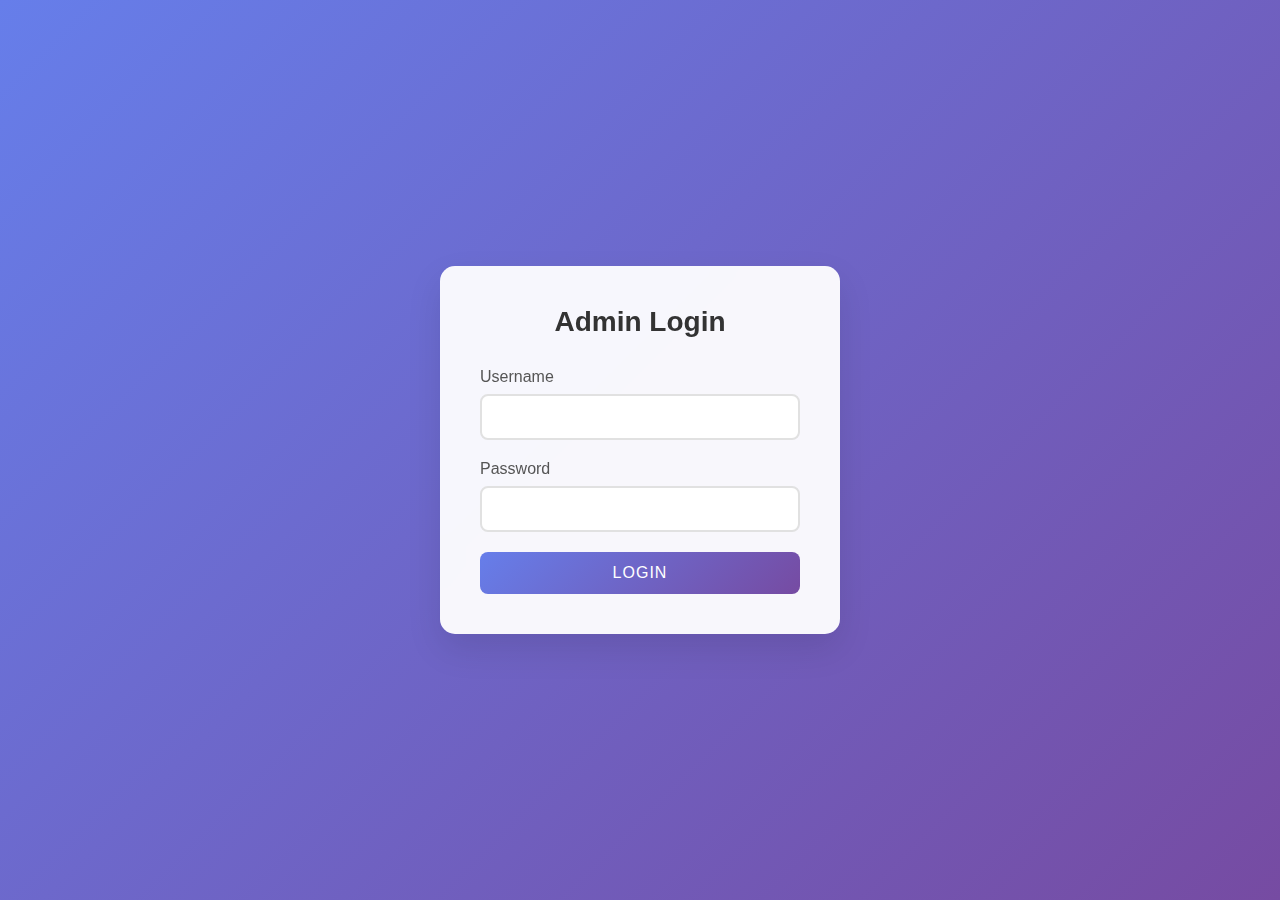
<file: Backend/AdminService/src/main/resources/static/js/index.html>
<!DOCTYPE html>
<html lang="en">
<head>
    <meta charset="UTF-8">
    <meta name="viewport" content="width=device-width, initial-scale=1.0">
    <title>Home Loan Admin Dashboard</title>
    <style>
        * {
            margin: 0;
            padding: 0;
            box-sizing: border-box;
        }

        body {
            font-family: 'Segoe UI', Tahoma, Geneva, Verdana, sans-serif;
            background: linear-gradient(135deg, #667eea 0%, #764ba2 100%);
            min-height: 100vh;
        }

        .container {
            max-width: 1200px;
            margin: 0 auto;
            padding: 20px;
        }

        /* Login Form Styles */
        .login-container {
            display: flex;
            justify-content: center;
            align-items: center;
            min-height: 100vh;
        }

        .login-form {
            background: rgba(255, 255, 255, 0.95);
            padding: 40px;
            border-radius: 15px;
            box-shadow: 0 15px 35px rgba(0, 0, 0, 0.1);
            backdrop-filter: blur(10px);
            width: 400px;
            transform: translateY(0);
            transition: all 0.3s ease;
        }

        .login-form:hover {
            transform: translateY(-5px);
            box-shadow: 0 20px 40px rgba(0, 0, 0, 0.15);
        }

        .login-form h2 {
            text-align: center;
            margin-bottom: 30px;
            color: #333;
            font-size: 28px;
            font-weight: 600;
        }

        .form-group {
            margin-bottom: 20px;
        }

        .form-group label {
            display: block;
            margin-bottom: 8px;
            color: #555;
            font-weight: 500;
        }

        .form-control {
            width: 100%;
            padding: 12px 15px;
            border: 2px solid #e1e1e1;
            border-radius: 8px;
            font-size: 16px;
            transition: all 0.3s ease;
        }

        .form-control:focus {
            outline: none;
            border-color: #667eea;
            box-shadow: 0 0 0 3px rgba(102, 126, 234, 0.1);
        }

        .btn {
            padding: 12px 30px;
            border: none;
            border-radius: 8px;
            cursor: pointer;
            font-size: 16px;
            font-weight: 500;
            transition: all 0.3s ease;
            text-transform: uppercase;
            letter-spacing: 1px;
        }

        .btn-primary {
            background: linear-gradient(135deg, #667eea 0%, #764ba2 100%);
            color: white;
            width: 100%;
        }

        .btn-primary:hover {
            transform: translateY(-2px);
            box-shadow: 0 8px 20px rgba(102, 126, 234, 0.3);
        }

        .btn-success {
            background: linear-gradient(135deg, #11998e 0%, #38ef7d 100%);
            color: white;
            margin-right: 10px;
        }

        .btn-danger {
            background: linear-gradient(135deg, #ff416c 0%, #ff4b2b 100%);
            color: white;
        }

        .btn-secondary {
            background: linear-gradient(135deg, #8e9aaf 0%, #cbc0d3 100%);
            color: white;
        }

        /* Dashboard Styles */
        .dashboard {
            display: none;
        }

        .header {
            background: rgba(255, 255, 255, 0.95);
            padding: 20px;
            border-radius: 15px;
            margin-bottom: 20px;
            box-shadow: 0 5px 15px rgba(0, 0, 0, 0.1);
        }

        .header h1 {
            color: #333;
            margin-bottom: 10px;
        }

        .stats-grid {
            display: grid;
            grid-template-columns: repeat(auto-fit, minmax(250px, 1fr));
            gap: 20px;
            margin-bottom: 30px;
        }

        .stat-card {
            background: rgba(255, 255, 255, 0.95);
            padding: 25px;
            border-radius: 15px;
            box-shadow: 0 5px 15px rgba(0, 0, 0, 0.1);
            text-align: center;
            transition: all 0.3s ease;
        }

        .stat-card:hover {
            transform: translateY(-5px);
            box-shadow: 0 10px 25px rgba(0, 0, 0, 0.15);
        }

        .stat-number {
            font-size: 2.5rem;
            font-weight: bold;
            margin-bottom: 10px;
        }

        .stat-label {
            color: #666;
            font-size: 1rem;
        }

        .pending { color: #f39c12; }
        .approved { color: #27ae60; }
        .rejected { color: #e74c3c; }
        .total { color: #3498db; }

        .applications-table {
            background: rgba(255, 255, 255, 0.95);
            border-radius: 15px;
            padding: 25px;
            box-shadow: 0 5px 15px rgba(0, 0, 0, 0.1);
            overflow-x: auto;
        }

        .table {
            width: 100%;
            border-collapse: collapse;
            margin-top: 20px;
        }

        .table th,
        .table td {
            padding: 12px 15px;
            text-align: left;
            border-bottom: 1px solid #e1e1e1;
        }

        .table th {
            background: linear-gradient(135deg, #667eea 0%, #764ba2 100%);
            color: white;
            font-weight: 600;
            text-transform: uppercase;
            letter-spacing: 1px;
        }

        .table tbody tr:hover {
            background-color: #f8f9fa;
        }

        .status-badge {
            padding: 5px 12px;
            border-radius: 20px;
            font-size: 12px;
            font-weight: 600;
            text-transform: uppercase;
        }

        .status-pending {
            background: #fff3cd;
            color: #856404;
        }

        .status-approved {
            background: #d4edda;
            color: #155724;
        }

        .status-rejected {
            background: #f8d7da;
            color: #721c24;
        }

        .status-verified {
            background: #cce5ff;
            color: #004085;
        }

        /* Modal Styles */
        .modal {
            display: none;
            position: fixed;
            z-index: 1000;
            left: 0;
            top: 0;
            width: 100%;
            height: 100%;
            background: rgba(0, 0, 0, 0.5);
            backdrop-filter: blur(5px);
        }

        .modal-content {
            background: white;
            margin: 2% auto;
            padding: 30px;
            border-radius: 15px;
            width: 90%;
            max-width: 800px;
            max-height: 90vh;
            overflow-y: auto;
            box-shadow: 0 20px 60px rgba(0, 0, 0, 0.3);
            animation: modalSlideIn 0.3s ease-out;
        }

        @keyframes modalSlideIn {
            from {
                opacity: 0;
                transform: translateY(-50px);
            }
            to {
                opacity: 1;
                transform: translateY(0);
            }
        }

        .close {
            color: #aaa;
            float: right;
            font-size: 28px;
            font-weight: bold;
            cursor: pointer;
            transition: color 0.3s ease;
        }

        .close:hover {
            color: #000;
        }

        .detail-grid {
            display: grid;
            grid-template-columns: repeat(auto-fit, minmax(300px, 1fr));
            gap: 20px;
            margin: 20px 0;
        }

        .detail-section {
            background: #f8f9fa;
            padding: 20px;
            border-radius: 10px;
            border-left: 4px solid #667eea;
        }

        .detail-section h4 {
            color: #333;
            margin-bottom: 15px;
            font-size: 18px;
        }

        .detail-item {
            display: flex;
            justify-content: space-between;
            margin-bottom: 10px;
            padding-bottom: 5px;
            border-bottom: 1px solid #e1e1e1;
        }

        .detail-label {
            font-weight: 600;
            color: #555;
        }

        .detail-value {
            color: #333;
        }

        .action-buttons {
            margin-top: 30px;
            display: flex;
            justify-content: center;
            gap: 15px;
        }

        .logout-btn {
            position: absolute;
            top: 20px;
            right: 20px;
            background: linear-gradient(135deg, #ff416c 0%, #ff4b2b 100%);
            color: white;
            border: none;
            padding: 10px 20px;
            border-radius: 8px;
            cursor: pointer;
            font-weight: 500;
        }

        .search-filter {
            display: flex;
            gap: 15px;
            margin-bottom: 20px;
            flex-wrap: wrap;
        }

        .search-filter input,
        .search-filter select {
            padding: 10px;
            border: 2px solid #e1e1e1;
            border-radius: 8px;
            font-size: 14px;
        }

        .search-filter input:focus,
        .search-filter select:focus {
            outline: none;
            border-color: #667eea;
        }

        @media (max-width: 768px) {
            .container {
                padding: 10px;
            }
            
            .modal-content {
                width: 95%;
                margin: 5% auto;
                padding: 20px;
            }
            
            .detail-grid {
                grid-template-columns: 1fr;
            }
            
            .search-filter {
                flex-direction: column;
            }
        }
    </style>
</head>
<body>
    <!-- Login Form -->
    <div id="loginContainer" class="login-container">
        <form class="login-form" id="loginForm">
            <h2>Admin Login</h2>
            <div class="form-group">
                <label for="username">Username</label>
                <input type="text" id="username" class="form-control" required>
            </div>
            <div class="form-group">
                <label for="password">Password</label>
                <input type="password" id="password" class="form-control" required>
            </div>
            <button type="submit" class="btn btn-primary">Login</button>
        </form>
    </div>

    <!-- Dashboard -->
    <div id="dashboard" class="dashboard">
        <button class="logout-btn" onclick="logout()">Logout</button>
        
        <div class="container">
            <div class="header">
                <h1>Home Loan Admin Dashboard</h1>
                <p>Welcome, <span id="adminName">Admin</span> | <span id="currentDate"></span></p>
            </div>

            <!-- Statistics Cards -->
            <div class="stats-grid">
                <div class="stat-card">
                    <div class="stat-number total" id="totalApplications">25</div>
                    <div class="stat-label">Total Applications</div>
                </div>
                <div class="stat-card">
                    <div class="stat-number pending" id="pendingApplications">8</div>
                    <div class="stat-label">Pending Review</div>
                </div>
                <div class="stat-card">
                    <div class="stat-number approved" id="approvedApplications">12</div>
                    <div class="stat-label">Approved</div>
                </div>
                <div class="stat-card">
                    <div class="stat-number rejected" id="rejectedApplications">5</div>
                    <div class="stat-label">Rejected</div>
                </div>
            </div>

            <!-- Applications Table -->
            <div class="applications-table">
                <h3>Loan Applications</h3>
                
                <!-- Search and Filter -->
                <div class="search-filter">
                    <input type="text" id="searchInput" placeholder="Search by Application Number or Customer Name..." style="flex: 1; min-width: 250px;">
                    <select id="statusFilter">
                        <option value="">All Status</option>
                        <option value="Submitted">Submitted</option>
                        <option value="Sent for verification">Sent for verification</option>
                        <option value="Verified">Verified</option>
                        <option value="Approved">Approved</option>
                        <option value="Rejected">Rejected</option>
                    </select>
                    <select id="amountFilter">
                        <option value="">All Amounts</option>
                        <option value="0-500000">₹0 - ₹5 Lakh</option>
                        <option value="500000-1000000">₹5 - ₹10 Lakh</option>
                        <option value="1000000-2000000">₹10 - ₹20 Lakh</option>
                        <option value="2000000+">₹20 Lakh+</option>
                    </select>
                </div>

                <table class="table" id="applicationsTable">
                    <thead>
                        <tr>
                            <th>App Number</th>
                            <th>Customer Name</th>
                            <th>Amount</th>
                            <th>Tenure</th>
                            <th>Status</th>
                            <th>Applied Date</th>
                            <th>Actions</th>
                        </tr>
                    </thead>
                    <tbody id="applicationsTableBody">
                        <!-- Sample data will be populated by JavaScript -->
                    </tbody>
                </table>
            </div>
        </div>
    </div>

    <!-- Application Details Modal -->
    <div id="applicationModal" class="modal">
        <div class="modal-content">
            <span class="close">&times;</span>
            <h2 id="modalTitle">Application Details</h2>
            
            <div class="detail-grid">
                <div class="detail-section">
                    <h4>Customer Information</h4>
                    <div class="detail-item">
                        <span class="detail-label">Full Name:</span>
                        <span class="detail-value" id="customerName">-</span>
                    </div>
                    <div class="detail-item">
                        <span class="detail-label">Email:</span>
                        <span class="detail-value" id="customerEmail">-</span>
                    </div>
                    <div class="detail-item">
                        <span class="detail-label">Phone:</span>
                        <span class="detail-value" id="customerPhone">-</span>
                    </div>
                    <div class="detail-item">
                        <span class="detail-label">Date of Birth:</span>
                        <span class="detail-value" id="customerDOB">-</span>
                    </div>
                    <div class="detail-item">
                        <span class="detail-label">Aadhar No:</span>
                        <span class="detail-value" id="customerAadhar">-</span>
                    </div>
                    <div class="detail-item">
                        <span class="detail-label">PAN:</span>
                        <span class="detail-value" id="customerPAN">-</span>
                    </div>
                </div>

                <div class="detail-section">
                    <h4>Income Details</h4>
                    <div class="detail-item">
                        <span class="detail-label">Monthly Salary:</span>
                        <span class="detail-value" id="monthlySalary">-</span>
                    </div>
                    <div class="detail-item">
                        <span class="detail-label">Other Income:</span>
                        <span class="detail-value" id="otherIncome">-</span>
                    </div>
                    <div class="detail-item">
                        <span class="detail-label">Employer Name:</span>
                        <span class="detail-value" id="employerName">-</span>
                    </div>
                    <div class="detail-item">
                        <span class="detail-label">Employment Type:</span>
                        <span class="detail-value" id="employmentType">-</span>
                    </div>
                    <div class="detail-item">
                        <span class="detail-label">Total Income:</span>
                        <span class="detail-value" id="totalIncome">-</span>
                    </div>
                </div>

                <div class="detail-section">
                    <h4>Property Details</h4>
                    <div class="detail-item">
                        <span class="detail-label">Property Name:</span>
                        <span class="detail-value" id="propertyName">-</span>
                    </div>
                    <div class="detail-item">
                        <span class="detail-label">Location:</span>
                        <span class="detail-value" id="propertyLocation">-</span>
                    </div>
                    <div class="detail-item">
                        <span class="detail-label">Estimated Cost:</span>
                        <span class="detail-value" id="propertyCost">-</span>
                    </div>
                    <div class="detail-item">
                        <span class="detail-label">Property Type:</span>
                        <span class="detail-value" id="propertyType">-</span>
                    </div>
                </div>

                <div class="detail-section">
                    <h4>Loan Details</h4>
                    <div class="detail-item">
                        <span class="detail-label">Requested Amount:</span>
                        <span class="detail-value" id="loanAmount">-</span>
                    </div>
                    <div class="detail-item">
                        <span class="detail-label">Tenure:</span>
                        <span class="detail-value" id="loanTenure">-</span>
                    </div>
                    <div class="detail-item">
                        <span class="detail-label">Interest Rate:</span>
                        <span class="detail-value" id="interestRate">8.5%</span>
                    </div>
                    <div class="detail-item">
                        <span class="detail-label">Calculated EMI:</span>
                        <span class="detail-value" id="calculatedEMI">-</span>
                    </div>
                    <div class="detail-item">
                        <span class="detail-label">Eligible Amount:</span>
                        <span class="detail-value" id="eligibleAmount">-</span>
                    </div>
                    <div class="detail-item">
                        <span class="detail-label">Current Status:</span>
                        <span class="detail-value" id="currentStatus">-</span>
                    </div>
                </div>
            </div>

            <div class="action-buttons">
                <button class="btn btn-success" onclick="approveApplication()">Approve Application</button>
                <button class="btn btn-danger" onclick="rejectApplication()">Reject Application</button>
                <button class="btn btn-secondary" onclick="markAsVerified()">Mark as Verified</button>
            </div>
        </div>
    </div>

    <script>
        // Sample application data
        let applications = [
            {
                id: 1,
                applicationNumber: "HL001",
                customerName: "Rajesh Kumar",
                email: "rajesh.kumar@email.com",
                phone: "+91 9876543210",
                dob: "1985-06-15",
                aadhar: "1234-5678-9012",
                pan: "ABCDE1234F",
                monthlySalary: 75000,
                otherIncome: 10000,
                employerName: "TCS",
                employmentType: "Salaried",
                propertyName: "Green Valley Apartments",
                propertyLocation: "Hyderabad",
                propertyCost: 5000000,
                propertyType: "Residential",
                loanAmount: 4000000,
                tenure: 240,
                status: "Submitted",
                appliedDate: "2024-01-15"
            },
            {
                id: 2,
                applicationNumber: "HL002",
                customerName: "Priya Sharma",
                email: "priya.sharma@email.com",
                phone: "+91 9876543211",
                dob: "1990-03-22",
                aadhar: "2345-6789-0123",
                pan: "BCDEF2345G",
                monthlySalary: 60000,
                otherIncome: 5000,
                employerName: "Infosys",
                employmentType: "Salaried",
                propertyName: "Sun City Heights",
                propertyLocation: "Bangalore",
                propertyCost: 3500000,
                propertyType: "Residential",
                loanAmount: 2800000,
                tenure: 180,
                status: "Sent for verification",
                appliedDate: "2024-01-18"
            },
            {
                id: 3,
                applicationNumber: "HL003",
                customerName: "Amit Patel",
                email: "amit.patel@email.com",
                phone: "+91 9876543212",
                dob: "1988-09-10",
                aadhar: "3456-7890-1234",
                pan: "CDEFG3456H",
                monthlySalary: 90000,
                otherIncome: 15000,
                employerName: "Wipro",
                employmentType: "Salaried",
                propertyName: "Elite Residency",
                propertyLocation: "Pune",
                propertyCost: 6000000,
                propertyType: "Residential",
                loanAmount: 4800000,
                tenure: 300,
                status: "Verified",
                appliedDate: "2024-01-20"
            },
            {
                id: 4,
                applicationNumber: "HL004",
                customerName: "Sneha Reddy",
                email: "sneha.reddy@email.com",
                phone: "+91 9876543213",
                dob: "1992-12-05",
                aadhar: "4567-8901-2345",
                pan: "DEFGH4567I",
                monthlySalary: 55000,
                otherIncome: 8000,
                employerName: "Accenture",
                employmentType: "Salaried",
                propertyName: "Royal Gardens",
                propertyLocation: "Chennai",
                propertyCost: 4200000,
                propertyType: "Residential",
                loanAmount: 3400000,
                tenure: 240,
                status: "Approved",
                appliedDate: "2024-01-12"
            },
            {
                id: 5,
                applicationNumber: "HL005",
                customerName: "Vikram Singh",
                email: "vikram.singh@email.com",
                phone: "+91 9876543214",
                dob: "1987-04-18",
                aadhar: "5678-9012-3456",
                pan: "EFGHI5678J",
                monthlySalary: 45000,
                otherIncome: 3000,
                employerName: "Tech Mahindra",
                employmentType: "Salaried",
                propertyName: "Dream Homes",
                propertyLocation: "Mumbai",
                propertyCost: 3000000,
                propertyType: "Residential",
                loanAmount: 2500000,
                tenure: 180,
                status: "Rejected",
                appliedDate: "2024-01-10"
            }
        ];

        let currentApplicationId = null;

        // Login functionality
        document.getElementById('loginForm').addEventListener('submit', function(e) {
            e.preventDefault();
            const username = document.getElementById('username').value;
            const password = document.getElementById('password').value;

            // Simple validation (in real application, this would be server-side)
            if (username === 'admin' && password === 'admin123') {
                document.getElementById('loginContainer').style.display = 'none';
                document.getElementById('dashboard').style.display = 'block';
                document.getElementById('adminName').textContent = username;
                loadDashboard();
            } else {
                alert('Invalid credentials! Use admin/admin123');
            }
        });

        // Load dashboard data
        function loadDashboard() {
            updateCurrentDate();
            updateStatistics();
            renderApplicationsTable();
        }

        // Update current date
        function updateCurrentDate() {
            const now = new Date();
            const options = { 
                year: 'numeric', 
                month: 'long', 
                day: 'numeric',
                hour: '2-digit',
                minute: '2-digit'
            };
            document.getElementById('currentDate').textContent = now.toLocaleDateString('en-IN', options);
        }

        // Update statistics
        function updateStatistics() {
            const total = applications.length;
            const pending = applications.filter(app => 
                app.status === 'Submitted' || app.status === 'Sent for verification'
            ).length;
            const approved = applications.filter(app => app.status === 'Approved').length;
            const rejected = applications.filter(app => app.status === 'Rejected').length;

            document.getElementById('totalApplications').textContent = total;
            document.getElementById('pendingApplications').textContent = pending;
            document.getElementById('approvedApplications').textContent = approved;
            document.getElementById('rejectedApplications').textContent = rejected;
        }

        // Render applications table
        function renderApplicationsTable(filteredApplications = applications) {
            const tbody = document.getElementById('applicationsTableBody');
            tbody.innerHTML = '';

            filteredApplications.forEach(app => {
                const row = document.createElement('tr');
                row.innerHTML = `
                    <td>${app.applicationNumber}</td>
                    <td>${app.customerName}</td>
                    <td>₹${app.loanAmount.toLocaleString('en-IN')}</td>
                    <td>${app.tenure} months</td>
                    <td><span class="status-badge status-${app.status.toLowerCase().replace(/\s+/g, '-')}">${app.status}</span></td>
                    <td>${new Date(app.appliedDate).toLocaleDateString('en-IN')}</td>
                    <td>
                        <button class="btn btn-secondary" onclick="viewApplication(${app.id})" style="padding: 5px 10px; font-size: 12px;">View Details</button>
                    </td>
                `;
                tbody.appendChild(row);
            });
        }

        // View application details
        function viewApplication(applicationId) {
            const app = applications.find(a => a.id === applicationId);
            if (!app) return;

            currentApplicationId = applicationId;

            // Populate modal with application data
            document.getElementById('modalTitle').textContent = `Application ${app.applicationNumber} - Details`;
            document.getElementById('customerName').textContent = app.customerName;
            document.getElementById('customerEmail').textContent = app.email;
            document.getElementById('customerPhone').textContent = app.phone;
            document.getElementById('customerDOB').textContent = new Date(app.dob).toLocaleDateString('en-IN');
            document.getElementById('customerAadhar').textContent = app.aadhar;
            document.getElementById('customerPAN').textContent = app.pan;
            
            document.getElementById('monthlySalary').textContent = `₹${app.monthlySalary.toLocaleString('en-IN')}`;
            document.getElementById('otherIncome').textContent = `₹${app.otherIncome.toLocaleString('en-IN')}`;
            document.getElementById('employerName').textContent = app.employerName;
            document.getElementById('employmentType').textContent = app.employmentType;
            document.getElementById('totalIncome').textContent = `₹${(app.monthlySalary + app.otherIncome).toLocaleString('en-IN')}`;
            
            document.getElementById('propertyName').textContent = app.propertyName;
            document.getElementById('propertyLocation').textContent = app.propertyLocation;
            document.getElementById('propertyCost').textContent = `₹${app.propertyCost.toLocaleString('en-IN')}`;
            document.getElementById('propertyType').textContent = app.propertyType;
            
            document.getElementById('loanAmount').textContent = `₹${app.loanAmount.toLocaleString('en-IN')}`;
            document.getElementById('loanTenure').textContent = `${app.tenure} months`;
            
            // Calculate EMI and eligible amount
            const emi = calculateEMI(app.loanAmount, app.tenure, 8.5);
            const eligibleAmount = calculateEligibleAmount(app.monthlySalary);
            
            document.getElementById('calculatedEMI').textContent = `₹${emi.toLocaleString('en-IN')}`;
            document.getElementById('eligibleAmount').textContent = `₹${eligibleAmount.toLocaleString('en-IN')}`;
            document.getElementById('currentStatus').textContent = app.status;

            // Show modal
            document.getElementById('applicationModal').style.display = 'block';
        }

        // Calculate EMI
        function calculateEMI(principal, tenure, rate) {
            const monthlyRate = rate / (12 * 100);
            if (monthlyRate === 0) return principal / tenure;
            
            const factor = Math.pow(1 + monthlyRate, tenure);
            return Math.round((principal * monthlyRate * factor) / (factor - 1));
        }

        // Calculate eligible loan amount
        function calculateEligibleAmount(monthlySalary) {
            return Math.round(60 * (0.6 * monthlySalary));
        }

        // Approve application
        function approveApplication() {
            if (currentApplicationId) {
                const app = applications.find(a => a.id === currentApplicationId);
                if (app) {
                    app.status = 'Approved';
                    closeModal();
                    renderApplicationsTable();
                    updateStatistics();
                    showNotification('Application approved successfully!', 'success');
                }
            }
        }

        // Reject application
        function rejectApplication() {
            if (currentApplicationId) {
                const reason = prompt('Please enter rejection reason:');
                if (reason) {
                    const app = applications.find(a => a.id === currentApplicationId);
                    if (app) {
                        app.status = 'Rejected';
                        app.rejectionReason = reason;
                        closeModal();
                        renderApplicationsTable();
                        updateStatistics();
                        showNotification('Application rejected successfully!', 'error');
                    }
                }
            }
        }

        // Mark as verified
        function markAsVerified() {
            if (currentApplicationId) {
                const app = applications.find(a => a.id === currentApplicationId);
                if (app) {
                    app.status = 'Verified';
                    closeModal();
                    renderApplicationsTable();
                    updateStatistics();
                    showNotification('Application marked as verified!', 'info');
                }
            }
        }

        // Close modal
        function closeModal() {
            document.getElementById('applicationModal').style.display = 'none';
            currentApplicationId = null;
        }

        // Show notification
        function showNotification(message, type) {
            const notification = document.createElement('div');
            notification.style.cssText = `
                position: fixed;
                top: 20px;
                right: 20px;
                padding: 15px 25px;
                border-radius: 8px;
                color: white;
                font-weight: 500;
                z-index: 10000;
                animation: slideInRight 0.3s ease-out;
            `;
            
            switch(type) {
                case 'success':
                    notification.style.background = 'linear-gradient(135deg, #11998e 0%, #38ef7d 100%)';
                    break;
                case 'error':
                    notification.style.background = 'linear-gradient(135deg, #ff416c 0%, #ff4b2b 100%)';
                    break;
                case 'info':
                    notification.style.background = 'linear-gradient(135deg, #667eea 0%, #764ba2 100%)';
                    break;
            }
            
            notification.textContent = message;
            document.body.appendChild(notification);
            
            setTimeout(() => {
                notification.remove();
            }, 3000);
        }

        // Search and filter functionality
        document.getElementById('searchInput').addEventListener('input', filterApplications);
        document.getElementById('statusFilter').addEventListener('change', filterApplications);
        document.getElementById('amountFilter').addEventListener('change', filterApplications);

        function filterApplications() {
            const searchTerm = document.getElementById('searchInput').value.toLowerCase();
            const statusFilter = document.getElementById('statusFilter').value;
            const amountFilter = document.getElementById('amountFilter').value;

            let filteredApps = applications.filter(app => {
                const matchesSearch = app.applicationNumber.toLowerCase().includes(searchTerm) ||
                                    app.customerName.toLowerCase().includes(searchTerm);
                
                const matchesStatus = !statusFilter || app.status === statusFilter;
                
                let matchesAmount = true;
                if (amountFilter) {
                    const amount = app.loanAmount;
                    switch(amountFilter) {
                        case '0-500000':
                            matchesAmount = amount <= 500000;
                            break;
                        case '500000-1000000':
                            matchesAmount = amount > 500000 && amount <= 1000000;
                            break;
                        case '1000000-2000000':
                            matchesAmount = amount > 1000000 && amount <= 2000000;
                            break;
                        case '2000000+':
                            matchesAmount = amount > 2000000;
                            break;
                    }
                }
                
                return matchesSearch && matchesStatus && matchesAmount;
            });

            renderApplicationsTable(filteredApps);
        }

        // Logout functionality
        function logout() {
            if (confirm('Are you sure you want to logout?')) {
                document.getElementById('dashboard').style.display = 'none';
                document.getElementById('loginContainer').style.display = 'flex';
                document.getElementById('username').value = '';
                document.getElementById('password').value = '';
            }
        }

        // Modal close functionality
        document.querySelector('.close').addEventListener('click', closeModal);
        
        window.addEventListener('click', function(event) {
            const modal = document.getElementById('applicationModal');
            if (event.target === modal) {
                closeModal();
            }
        });

        // Add CSS animation for notifications
        const style = document.createElement('style');
        style.textContent = `
            @keyframes slideInRight {
                from {
                    opacity: 0;
                    transform: translateX(100px);
                }
                to {
                    opacity: 1;
                    transform: translateX(0);
                }
            }
        `;
        document.head.appendChild(style);

        // Add more sample applications for demonstration
        function addMoreSampleData() {
            const moreSampleApps = [
                {
                    id: 6,
                    applicationNumber: "HL006",
                    customerName: "Anita Desai",
                    email: "anita.desai@email.com",
                    phone: "+91 9876543215",
                    dob: "1989-07-25",
                    aadhar: "6789-0123-4567",
                    pan: "FGHIJ6789K",
                    monthlySalary: 80000,
                    otherIncome: 12000,
                    employerName: "IBM",
                    employmentType: "Salaried",
                    propertyName: "Paradise Heights",
                    propertyLocation: "Delhi",
                    propertyCost: 7500000,
                    propertyType: "Residential",
                    loanAmount: 6000000,
                    tenure: 240,
                    status: "Submitted",
                    appliedDate: "2024-01-25"
                },
                {
                    id: 7,
                    applicationNumber: "HL007",
                    customerName: "Rohit Mehta",
                    email: "rohit.mehta@email.com",
                    phone: "+91 9876543216",
                    dob: "1986-11-12",
                    aadhar: "7890-1234-5678",
                    pan: "GHIJK7890L",
                    monthlySalary: 95000,
                    otherIncome: 20000,
                    employerName: "Google",
                    employmentType: "Salaried",
                    propertyName: "Tech Park Residency",
                    propertyLocation: "Bangalore",
                    propertyCost: 8000000,
                    propertyType: "Residential",
                    loanAmount: 6400000,
                    tenure: 300,
                    status: "Sent for verification",
                    appliedDate: "2024-01-22"
                },
                {
                    id: 8,
                    applicationNumber: "HL008",
                    customerName: "Kavya Nair",
                    email: "kavya.nair@email.com",
                    phone: "+91 9876543217",
                    dob: "1993-02-14",
                    aadhar: "8901-2345-6789",
                    pan: "HIJKL8901M",
                    monthlySalary: 50000,
                    otherIncome: 5000,
                    employerName: "Cognizant",
                    employmentType: "Salaried",
                    propertyName: "Green Meadows",
                    propertyLocation: "Kochi",
                    propertyCost: 3800000,
                    propertyType: "Residential",
                    loanAmount: 3000000,
                    tenure: 240,
                    status: "Verified",
                    appliedDate: "2024-01-19"
                }
            ];

            applications = applications.concat(moreSampleApps);
            updateStatistics();
            renderApplicationsTable();
        }

        // Add keyboard shortcuts
        document.addEventListener('keydown', function(e) {
            // Escape key to close modal
            if (e.key === 'Escape') {
                closeModal();
            }
            
            // Ctrl+F to focus search
            if (e.ctrlKey && e.key === 'f') {
                e.preventDefault();
                document.getElementById('searchInput').focus();
            }
        });

        // Auto-refresh dashboard every 30 seconds
        setInterval(() => {
            if (document.getElementById('dashboard').style.display === 'block') {
                updateCurrentDate();
                // In a real application, you would fetch new data from server here
            }
        }, 30000);

        // Initialize with additional sample data
        addMoreSampleData();

        // Add export functionality
        function exportApplicationsToCSV() {
            const headers = ['Application Number', 'Customer Name', 'Email', 'Phone', 'Loan Amount', 'Tenure', 'Status', 'Applied Date'];
            const csvContent = [
                headers.join(','),
                ...applications.map(app => [
                    app.applicationNumber,
                    app.customerName,
                    app.email,
                    app.phone,
                    app.loanAmount,
                    app.tenure,
                    app.status,
                    app.appliedDate
                ].join(','))
            ].join('\n');

            const blob = new Blob([csvContent], { type: 'text/csv' });
            const url = window.URL.createObjectURL(blob);
            const a = document.createElement('a');
            a.setAttribute('hidden', '');
            a.setAttribute('href', url);
            a.setAttribute('download', 'loan_applications.csv');
            document.body.appendChild(a);
            a.click();
            document.body.removeChild(a);
        }

        // Add export button to the applications table
        document.addEventListener('DOMContentLoaded', function() {
            const tableHeader = document.querySelector('.applications-table h3');
            if (tableHeader) {
                const exportBtn = document.createElement('button');
                exportBtn.className = 'btn btn-secondary';
                exportBtn.style.cssText = 'float: right; margin-top: -5px; padding: 8px 15px; font-size: 14px;';
                exportBtn.textContent = 'Export CSV';
                exportBtn.onclick = exportApplicationsToCSV;
                tableHeader.parentNode.insertBefore(exportBtn, tableHeader.nextSibling);
            }
        });

        // Print functionality
        function printApplicationDetails() {
            if (currentApplicationId) {
                const app = applications.find(a => a.id === currentApplicationId);
                if (app) {
                    const printWindow = window.open('', '_blank');
                    const emi = calculateEMI(app.loanAmount, app.tenure, 8.5);
                    const eligibleAmount = calculateEligibleAmount(app.monthlySalary);
                    
                    printWindow.document.write(`
                        <html>
                            <head>
                                <title>Application ${app.applicationNumber} - Details</title>
                                <style>
                                    body { font-family: Arial, sans-serif; margin: 20px; }
                                    .header { text-align: center; margin-bottom: 30px; border-bottom: 2px solid #333; padding-bottom: 10px; }
                                    .section { margin-bottom: 20px; }
                                    .section h3 { background: #f0f0f0; padding: 10px; margin: 0 0 10px 0; }
                                    .detail { display: flex; justify-content: space-between; padding: 5px 0; border-bottom: 1px solid #eee; }
                                    .label { font-weight: bold; }
                                    .value { text-align: right; }
                                </style>
                            </head>
                            <body>
                                <div class="header">
                                    <h1>Home Loan Application Details</h1>
                                    <h2>Application Number: ${app.applicationNumber}</h2>
                                </div>
                                
                                <div class="section">
                                    <h3>Customer Information</h3>
                                    <div class="detail"><span class="label">Full Name:</span><span class="value">${app.customerName}</span></div>
                                    <div class="detail"><span class="label">Email:</span><span class="value">${app.email}</span></div>
                                    <div class="detail"><span class="label">Phone:</span><span class="value">${app.phone}</span></div>
                                    <div class="detail"><span class="label">Date of Birth:</span><span class="value">${new Date(app.dob).toLocaleDateString('en-IN')}</span></div>
                                    <div class="detail"><span class="label">Aadhar No:</span><span class="value">${app.aadhar}</span></div>
                                    <div class="detail"><span class="label">PAN:</span><span class="value">${app.pan}</span></div>
                                </div>
                                
                                <div class="section">
                                    <h3>Income Details</h3>
                                    <div class="detail"><span class="label">Monthly Salary:</span><span class="value">₹${app.monthlySalary.toLocaleString('en-IN')}</span></div>
                                    <div class="detail"><span class="label">Other Income:</span><span class="value">₹${app.otherIncome.toLocaleString('en-IN')}</span></div>
                                    <div class="detail"><span class="label">Employer Name:</span><span class="value">${app.employerName}</span></div>
                                    <div class="detail"><span class="label">Employment Type:</span><span class="value">${app.employmentType}</span></div>
                                    <div class="detail"><span class="label">Total Income:</span><span class="value">₹${(app.monthlySalary + app.otherIncome).toLocaleString('en-IN')}</span></div>
                                </div>
                                
                                <div class="section">
                                    <h3>Property Details</h3>
                                    <div class="detail"><span class="label">Property Name:</span><span class="value">${app.propertyName}</span></div>
                                    <div class="detail"><span class="label">Location:</span><span class="value">${app.propertyLocation}</span></div>
                                    <div class="detail"><span class="label">Estimated Cost:</span><span class="value">₹${app.propertyCost.toLocaleString('en-IN')}</span></div>
                                    <div class="detail"><span class="label">Property Type:</span><span class="value">${app.propertyType}</span></div>
                                </div>
                                
                                <div class="section">
                                    <h3>Loan Details</h3>
                                    <div class="detail"><span class="label">Requested Amount:</span><span class="value">₹${app.loanAmount.toLocaleString('en-IN')}</span></div>
                                    <div class="detail"><span class="label">Tenure:</span><span class="value">${app.tenure} months</span></div>
                                    <div class="detail"><span class="label">Interest Rate:</span><span class="value">8.5%</span></div>
                                    <div class="detail"><span class="label">Calculated EMI:</span><span class="value">₹${emi.toLocaleString('en-IN')}</span></div>
                                    <div class="detail"><span class="label">Eligible Amount:</span><span class="value">₹${eligibleAmount.toLocaleString('en-IN')}</span></div>
                                    <div class="detail"><span class="label">Current Status:</span><span class="value">${app.status}</span></div>
                                    <div class="detail"><span class="label">Applied Date:</span><span class="value">${new Date(app.appliedDate).toLocaleDateString('en-IN')}</span></div>
                                </div>
                            </body>
                        </html>
                    `);
                    
                    printWindow.document.close();
                    printWindow.print();
                }
            }
        }

        // Add print button to modal
        function addPrintButtonToModal() {
            const actionButtons = document.querySelector('.action-buttons');
            if (actionButtons) {
                const printBtn = document.createElement('button');
                printBtn.className = 'btn btn-secondary';
                printBtn.textContent = 'Print Details';
                printBtn.onclick = printApplicationDetails;
                actionButtons.appendChild(printBtn);
            }
        }

        // Initialize print button
        addPrintButtonToModal();
    </script>
</body>
</html>
</file>
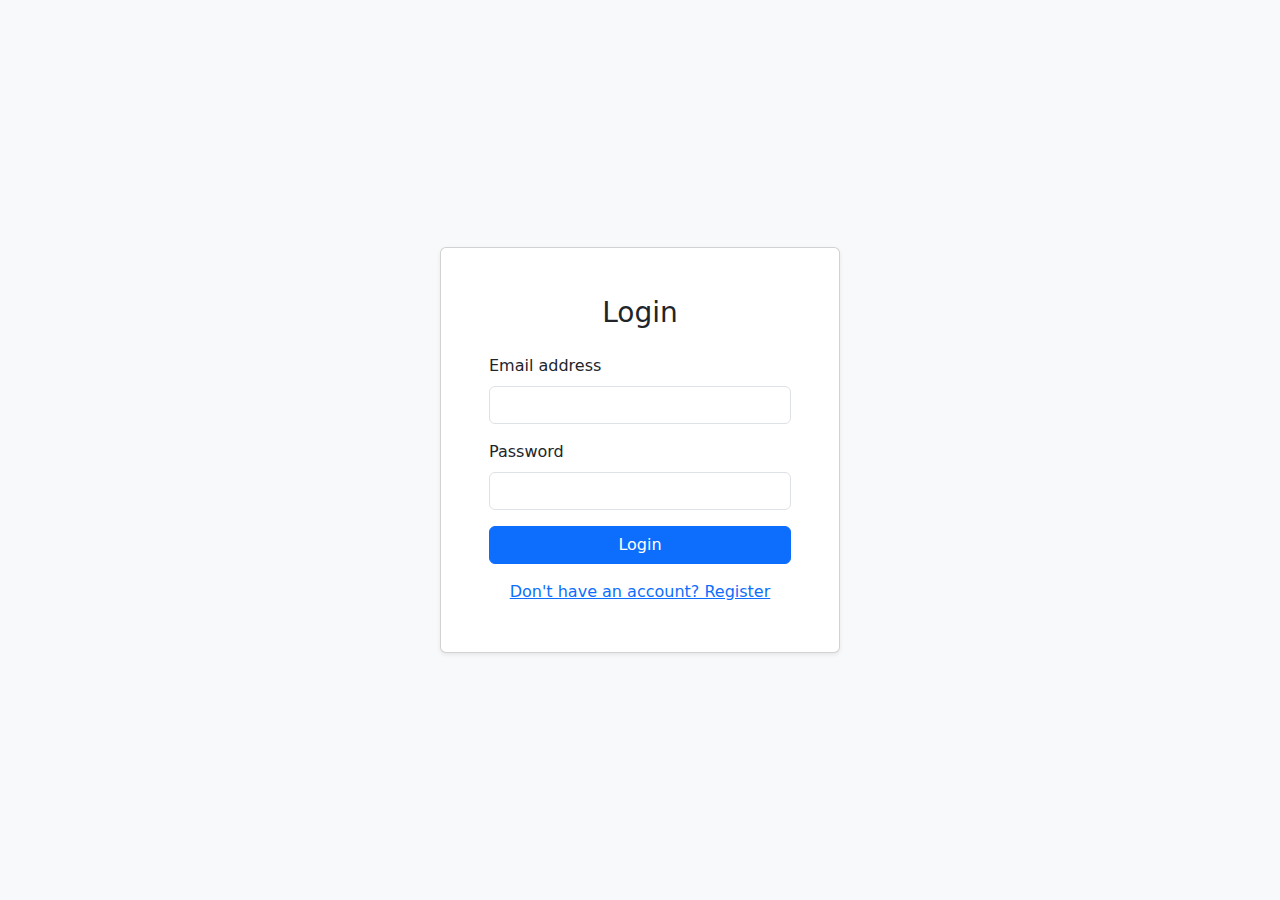
<file: Frontend/login.html>
<!DOCTYPE html>
<html lang="en">
<head>
    <meta charset="UTF-8">
    <meta name="viewport" content="width=device-width, initial-scale=1.0">
    <title>Login - Loan Management System</title>
    <link href="https://cdn.jsdelivr.net/npm/bootstrap@5.3.3/dist/css/bootstrap.min.css" rel="stylesheet">
    <style>
        body {
            display: flex;
            align-items: center;
            justify-content: center;
            height: 100vh;
            background-color: #f8f9fa;
        }
        .login-card {
            width: 100%;
            max-width: 400px;
        }
    </style>
</head>
<body>
    <div class="card login-card shadow-sm">
        <div class="card-body p-5">
            <h3 class="card-title text-center mb-4">Login</h3>
            <form action="dashboard.html">
                <div class="mb-3">
                    <label for="email" class="form-label">Email address</label>
                    <input type="email" class="form-control" id="email" required>
                </div>
                <div class="mb-3">
                    <label for="password" class="form-label">Password</label>
                    <input type="password" class="form-control" id="password" required>
                </div>
                <div class="d-grid">
                    <button type="submit" class="btn btn-primary">Login</button>
                </div>
                <div class="text-center mt-3">
                    <a href="register.html">Don't have an account? Register</a>
                </div>
            </form>
        </div>
    </div>
    <script src="https://cdn.jsdelivr.net/npm/bootstrap@5.3.3/dist/js/bootstrap.bundle.min.js"></script>
</body>
</html>
</file>
